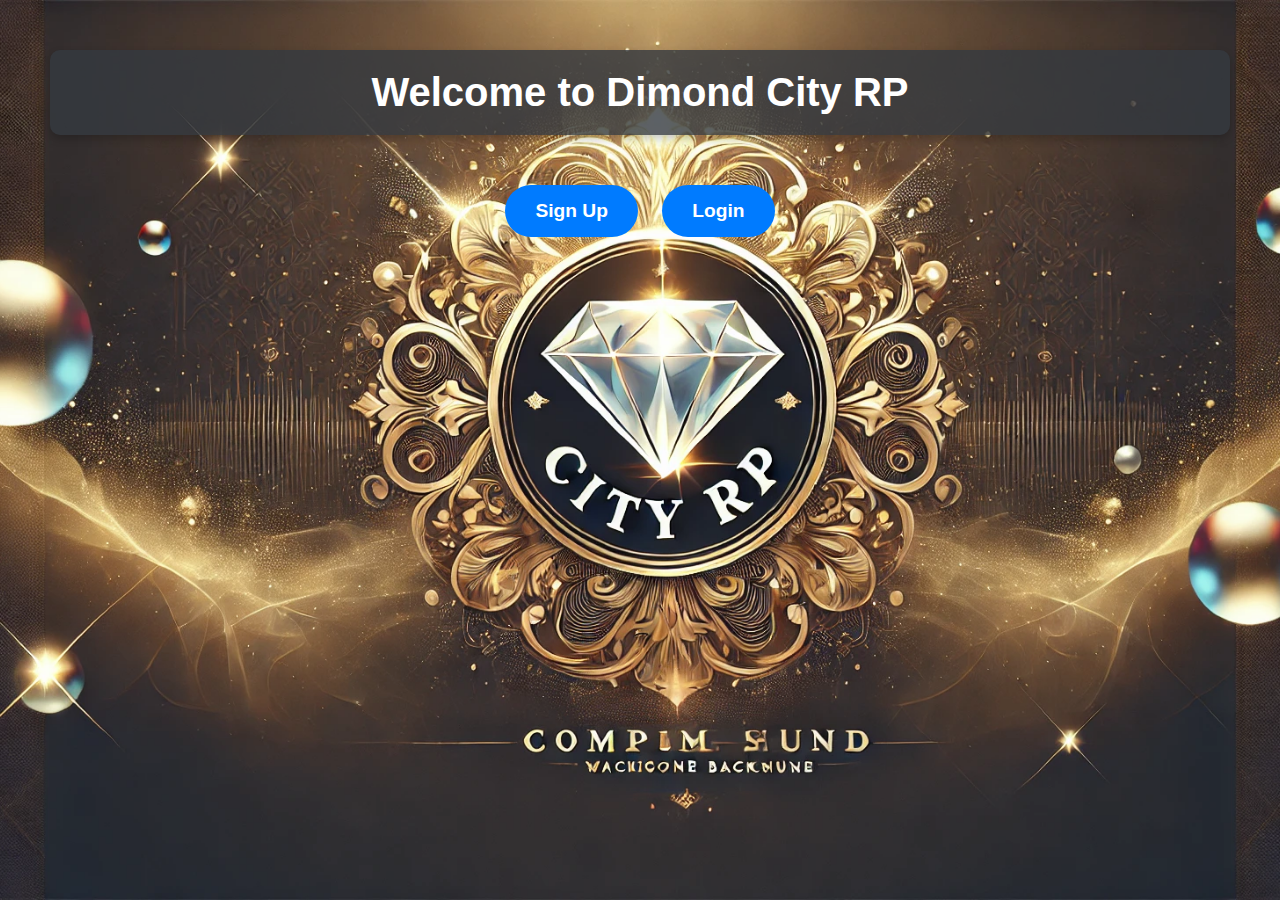
<file: index.html>
<!DOCTYPE html>
<html lang="en">
<head>
    <meta charset="UTF-8">
    <meta name="viewport" content="width=device-width, initial-scale=1.0">
    <title>Dimond City RP - Welcome</title>
    <link rel="stylesheet" href="style.index.css">
</head>
<body>
    <header>
        <h1>Welcome to Dimond City RP</h1>
    </header>
    <main>
        <a href="register.html" class="button">Sign Up</a>
        <a href="login.html" class="button">Login</a>
    </main>
</body>
</html>
</file>
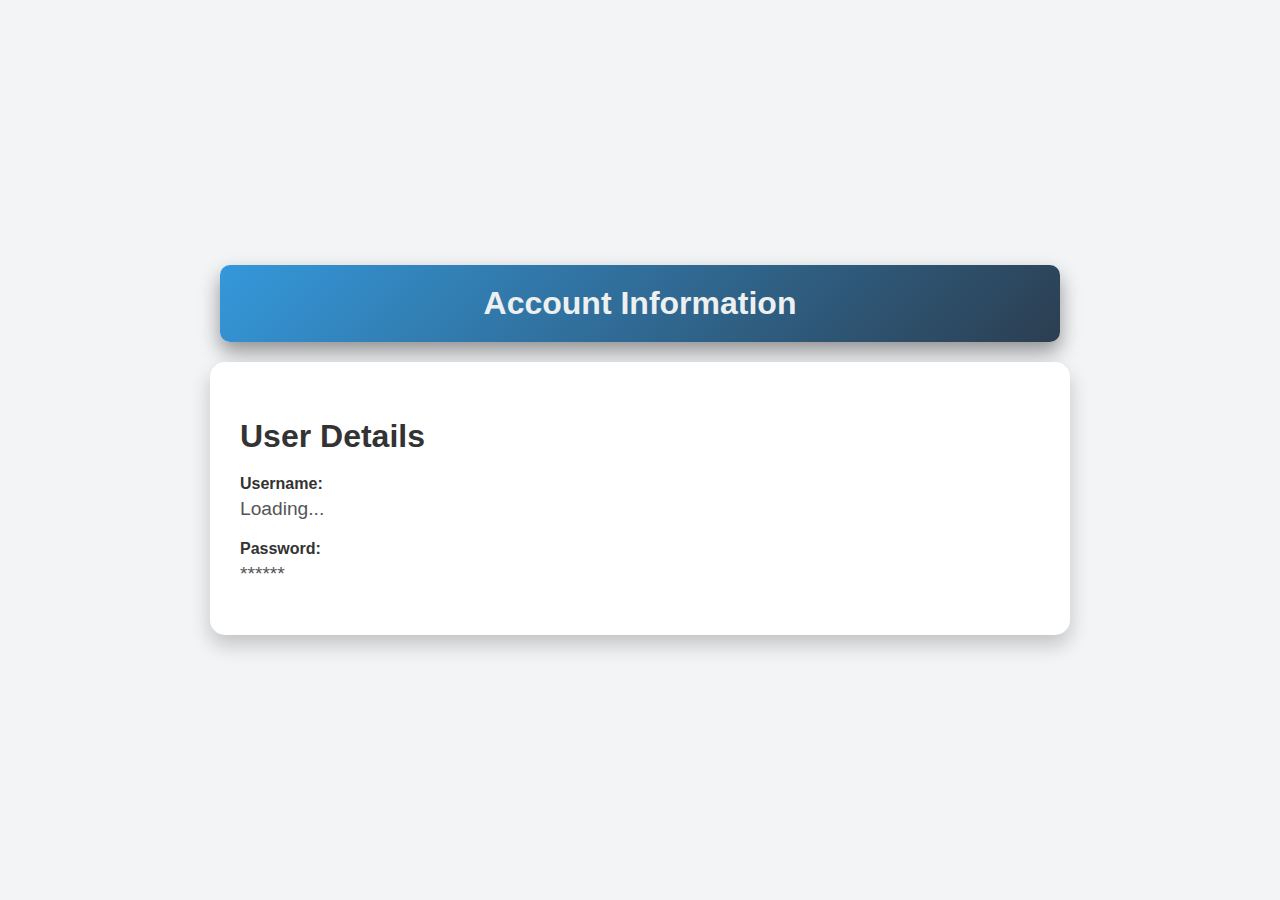
<file: account-info.html>
<!DOCTYPE html>
<html lang="en">
<head>
    <meta charset="UTF-8">
    <meta name="viewport" content="width=device-width, initial-scale=1.0">
    <title>Account Information</title>
    <link rel="stylesheet" href="style.account-info.css">
</head>
<body>
    <header>
        <h1>Account Information</h1>
    </header>
    <main>
        <section class="account-info">
            <h2>User Details</h2>
            <div class="info-item">
                <label for="username">Username:</label>
                <p id="usernameDisplay">Loading...</p>
            </div>
            <div class="info-item">
                <label for="password">Password:</label>
                <p id="passwordDisplay">******</p>
            </div>
        </section>
    </main>
    <script>
        // جلب اسم المستخدم وكلمة المرور من localStorage
        const username = localStorage.getItem('username');
        const password = localStorage.getItem('password'); // تأكد من أنك تخزن كلمة المرور بشكل آمن

        const usernameDisplay = document.getElementById('usernameDisplay');
        const passwordDisplay = document.getElementById('passwordDisplay');

        // عرض البيانات في الصفحة
        if (username) {
            usernameDisplay.textContent = username;
        }
        if (password) {
            passwordDisplay.textContent = password; // تأكد من التعامل مع كلمات المرور بشكل آمن
        }
    </script>
</body>
</html>
</file>
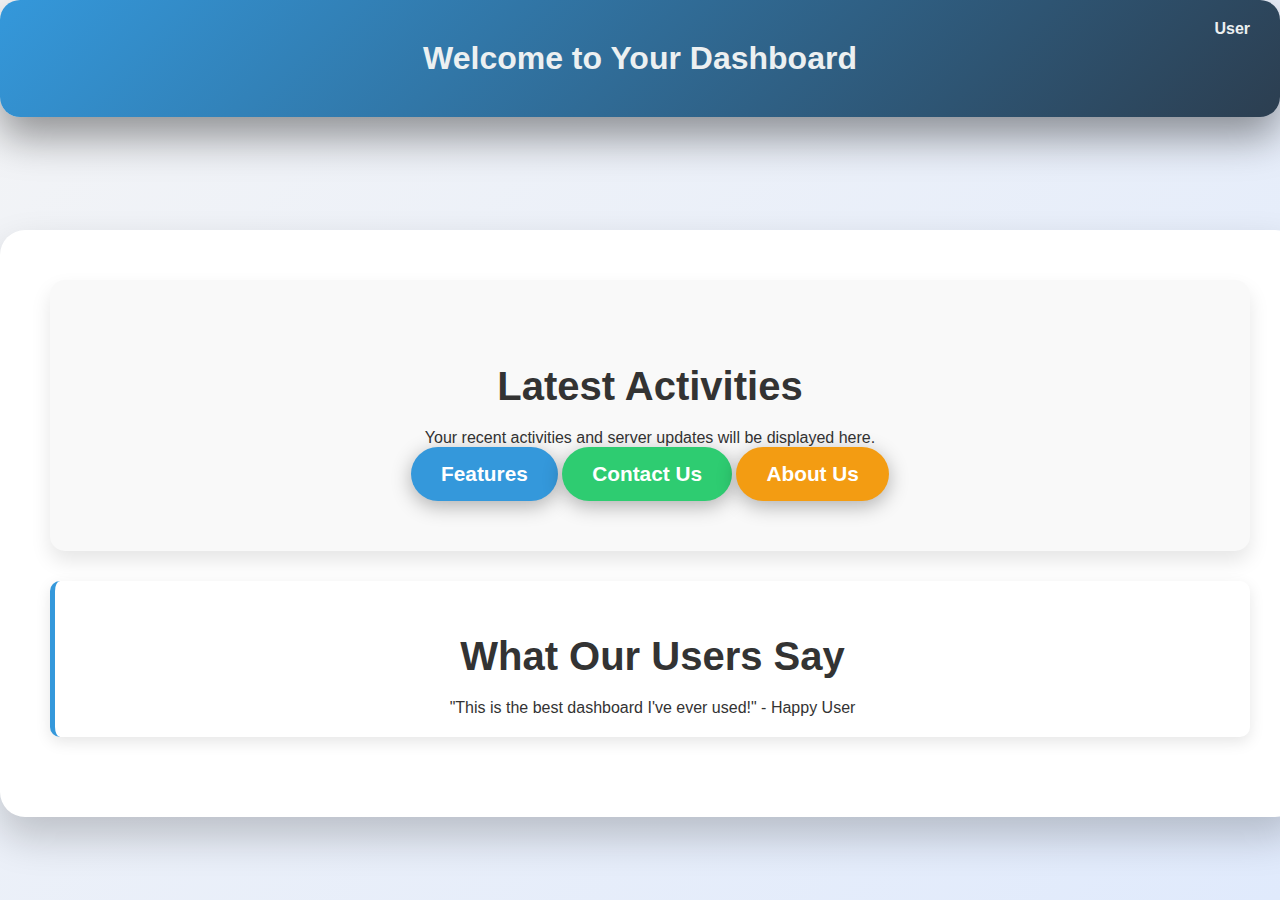
<file: dashboard.html>
<!DOCTYPE html>
<html lang="en">
<head>
    <meta charset="UTF-8">
    <meta name="viewport" content="width=device-width, initial-scale=1.0">
    <title>Dashboard - Dimond City RP</title>
    <link rel="stylesheet" href="style.dashboard.css">
</head>
<body>
    <header>
        <h1>Welcome to Your Dashboard</h1>
        <div id="userMenu" class="user-menu">
            <span id="usernameDisplay">User</span>
            <div id="userOptions" class="dropdown">
                <a href="account-info.html" id="accountInfo">حول الحساب</a>
                <a href="#" id="settings">الإعدادات</a>
                <a href="#" id="help">المساعدة</a>
                <a href="#" id="logout">تسجيل الخروج</a>
            </div>
        </div>
    </header>
    <main>
        <section class="section">
            <h2>Latest Activities</h2>
            <p>Your recent activities and server updates will be displayed here.</p>
            <div class="button-container">
                <a href="#features" class="button primary-button">Features</a>
                <a href="#contact" class="button secondary-button">Contact Us</a>
                <a href="#about" class="button tertiary-button">About Us</a>
            </div>
        </section>
        <section class="section testimonial">
            <h2>What Our Users Say</h2>
            <p>"This is the best dashboard I've ever used!" - Happy User</p>
        </section>
    </main>
    <script>
        // جلب اسم المستخدم من localStorage
        const username = localStorage.getItem('username');
        const usernameDisplay = document.getElementById('usernameDisplay');

        // عرض اسم المستخدم في الزاوية العلوية اليسرى
        if (username) {
            usernameDisplay.textContent = username;
        }

        // إضافة تأثير القائمة المنسدلة
        usernameDisplay.addEventListener('click', function() {
            document.getElementById('userOptions').classList.toggle('show');
        });

        // التعامل مع الخيارات
        document.getElementById('accountInfo').addEventListener('click', function() {
            alert('اسم المستخدم: ' + username);
        });

        document.getElementById('logout').addEventListener('click', function() {
            // إزالة اسم المستخدم من localStorage
            localStorage.removeItem('username');
            // إعادة التوجيه إلى صفحة تسجيل الدخول
            window.location.href = 'login.html';
        });
    </script>
</body>
</html>
</file>
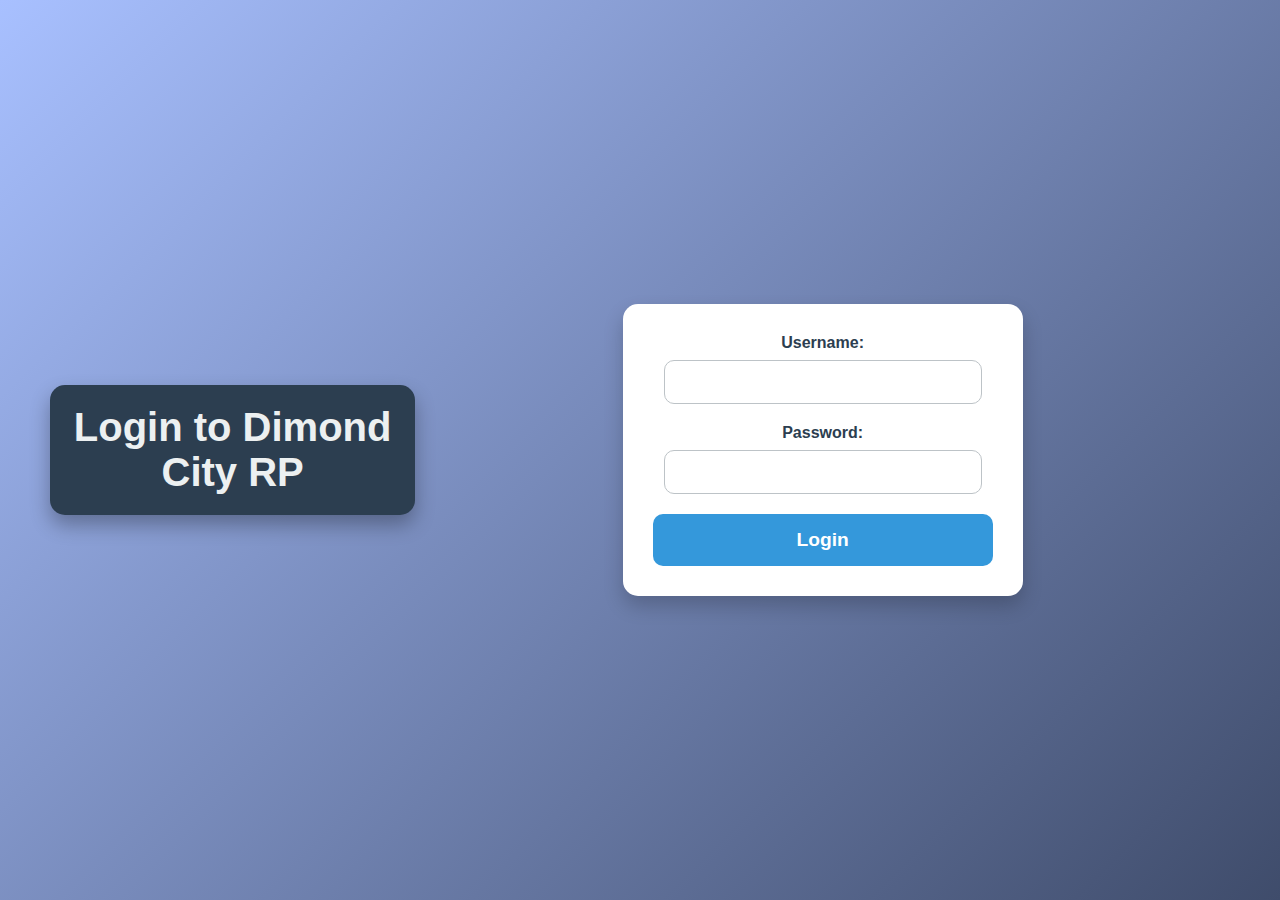
<file: login.html>
<!DOCTYPE html>
<html lang="en">
<head>
    <meta charset="UTF-8">
    <meta name="viewport" content="width=device-width, initial-scale=1.0">
    <title>Login - Dimond City RP</title>
    <link rel="stylesheet" href="style.login.css">
</head>
<body>
    <header>
        <h1>Login to Dimond City RP</h1>
    </header>
    <main>
        <form id="loginForm">
            <label for="username">Username:</label>
            <input type="text" id="username" required>
            <label for="password">Password:</label>
            <input type="password" id="password" required>
            <button type="submit">Login</button>
        </form>
    </main>
    <script>
        document.getElementById('loginForm').addEventListener('submit', function(event) {
            event.preventDefault();

            const username = document.getElementById('username').value;

            // تخزين اسم المستخدم في localStorage
            localStorage.setItem('username', username);

            // إعادة توجيه المستخدم إلى صفحة الـ Dashboard
            window.location.href = 'dashboard.html';
        });
    </script>
</body>
</html>
</file>
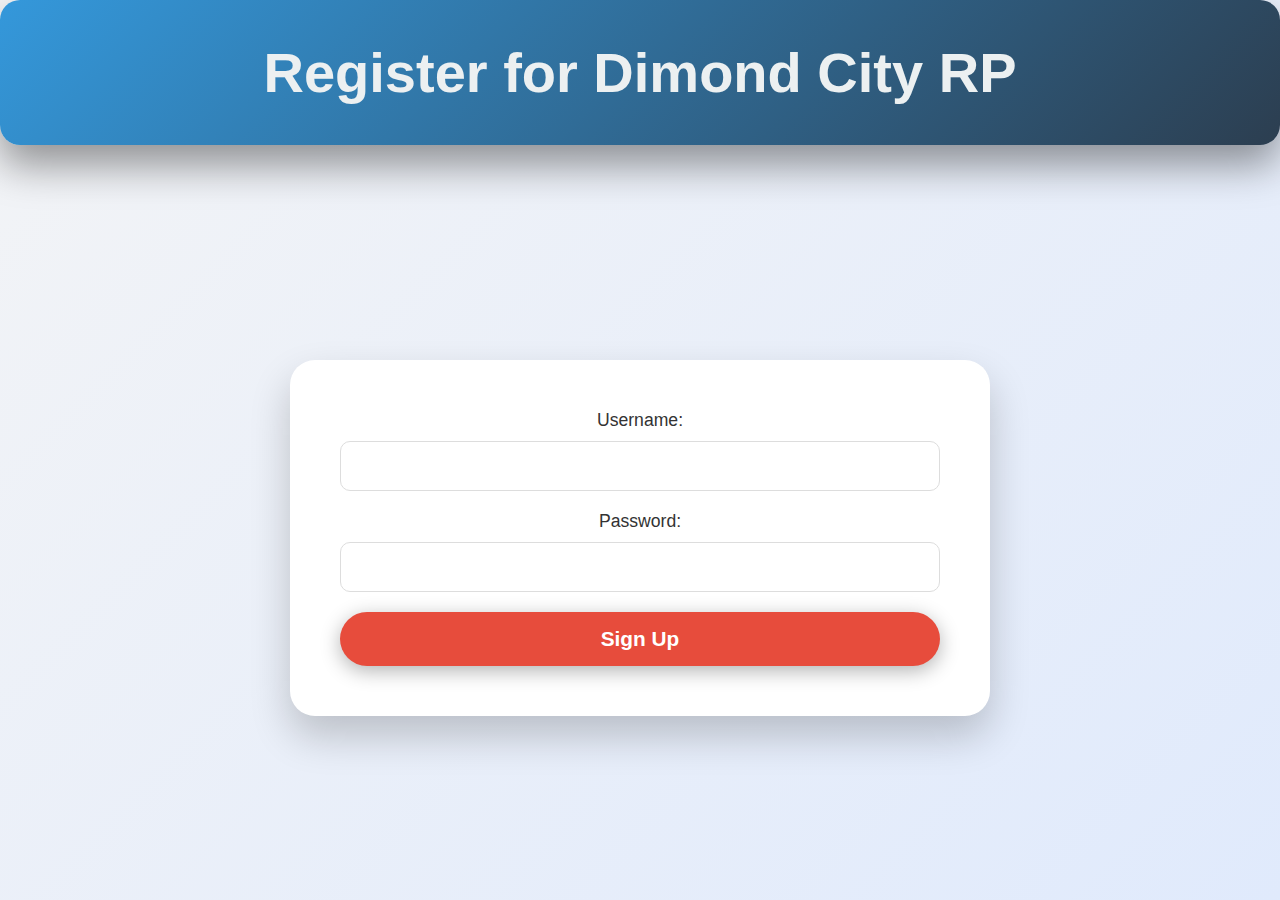
<file: register.html>
<!DOCTYPE html>
<html lang="en">
<head>
    <meta charset="UTF-8">
    <meta name="viewport" content="width=device-width, initial-scale=1.0">
    <title>Register - Dimond City RP</title>
    <link rel="stylesheet" href="style.register.css">
</head>
<body>
    <header>
        <h1>Register for Dimond City RP</h1>
    </header>
    <main>
        <form id="registerForm">
            <label for="username">Username:</label>
            <input type="text" id="username" required>
            <label for="password">Password:</label>
            <input type="password" id="password" required>
            <button type="submit">Sign Up</button>
        </form>
    </main>
    <script src="script.js"></script>
</body>
</html>
</file>
<file: style.index.css>
/* Reset some default styles */
body, h1, a {
    margin: 0;
    padding: 0;
    box-sizing: border-box;
}

/* Basic body styles */
body {
    font-family: 'Segoe UI', Tahoma, Geneva, Verdana, sans-serif;
    background: url('imge.webp') no-repeat center center fixed;
    background-size: cover;
    color: #333;
    text-align: center;
    padding: 50px;
}

/* Header styles */
header {
    background-color: rgba(52, 58, 64, 0.8); /* Semi-transparent background */
    color: white;
    padding: 20px 0;
    border-radius: 10px;
    box-shadow: 0 4px 8px rgba(0,0,0,0.2);
}

h1 {
    font-size: 2.5em;
    margin: 0;
}

/* Main content styles */
main {
    margin-top: 40px;
}

.button {
    display: inline-block;
    padding: 15px 30px;
    margin: 10px;
    text-decoration: none;
    color: white;
    background-color: #007bff;
    border-radius: 30px;
    font-size: 1.2em;
    font-weight: bold;
    transition: background-color 0.3s, transform 0.2s;
}

.button:hover {
    background-color: #0056b3;
    transform: scale(1.05);
}

.button:active {
    background-color: #004085;
    transform: scale(0.95);
}
</file>
<file: style.account-info.css>
/* Reset default margins and paddings */
body, h1, p, label {
    margin: 0;
    padding: 0;
    box-sizing: border-box;
}

/* Basic body styles */
body {
    font-family: 'Roboto', sans-serif;
    background: #f3f4f6;
    color: #333;
    text-align: center;
    padding: 0;
    min-height: 100vh;
    display: flex;
    flex-direction: column;
    align-items: center;
    justify-content: center;
}

/* Header styles */
header {
    background: linear-gradient(135deg, #3498db, #2c3e50);
    color: #ecf0f1;
    padding: 20px;
    border-radius: 10px;
    box-shadow: 0 10px 20px rgba(0, 0, 0, 0.4);
    width: 100%;
    max-width: 800px;
    margin-bottom: 20px;
}

/* Main content styles */
main {
    background: #ffffff;
    padding: 30px;
    border-radius: 15px;
    box-shadow: 0 10px 20px rgba(0, 0, 0, 0.2);
    max-width: 800px;
    width: 100%;
}

/* Account info styles */
.account-info {
    text-align: left;
}

.account-info h2 {
    font-size: 2em;
    color: #333;
    margin-bottom: 20px;
}

.info-item {
    margin-bottom: 20px;
}

.info-item label {
    display: block;
    font-weight: bold;
    margin-bottom: 5px;
}

.info-item p {
    font-size: 1.2em;
    color: #555;
}
</file>
<file: style.dashboard.css>
/* Reset default margins and paddings */
body, h1, p, a, .card, .section {
    margin: 0;
    padding: 0;
    box-sizing: border-box;
}

/* Basic body styles */
body {
    font-family: 'Roboto', sans-serif;
    background: linear-gradient(135deg, #f3f4f6, #e0eafc);
    color: #333;
    text-align: center;
    padding: 0;
    min-height: 100vh;
    display: flex;
    flex-direction: column;
    align-items: center;
    justify-content: center;
}

/* Header styles */
header {
    background: linear-gradient(135deg, #3498db, #2c3e50);
    color: #ecf0f1;
    padding: 40px;
    border-radius: 20px;
    box-shadow: 0 20px 40px rgba(0, 0, 0, 0.4);
    margin-bottom: 30px;
    width: 100%;
    max-width: 1200px;
    position: relative;
}

/* User menu styles */
.user-menu {
    position: absolute;
    top: 20px;
    right: 20px;
    display: flex;
    align-items: center;
    cursor: pointer;
    transition: transform 0.3s;
}

.user-menu:hover {
    transform: scale(1.1);
}

#usernameDisplay {
    font-weight: bold;
    color: #ecf0f1;
    margin-right: 10px;
}

/* Dropdown menu styles */
.dropdown {
    display: none;
    position: absolute;
    top: 60px;
    right: 0;
    background-color: #2c3e50;
    min-width: 180px;
    border-radius: 10px;
    box-shadow: 0px 8px 16px 0px rgba(0,0,0,0.3);
    z-index: 1;
    opacity: 0;
    transition: opacity 0.3s ease;
}

.dropdown.show {
    display: block;
    opacity: 1;
}

.dropdown a {
    color: white;
    padding: 12px 16px;
    text-decoration: none;
    display: block;
    border-bottom: 1px solid #34495e;
    transition: background-color 0.3s;
}

.dropdown a:hover {
    background-color: #34495e;
}

.dropdown a:last-child {
    border-bottom: none;
}

/* Main content styles */
main {
    background: #ffffff;
    padding: 50px;
    border-radius: 25px;
    box-shadow: 0 20px 40px rgba(0, 0, 0, 0.2);
    max-width: 1200px;
    width: 100%;
    margin: auto;
}

/* Section styles */
.section {
    background: #f9f9f9;
    padding: 50px;
    border-radius: 15px;
    box-shadow: 0 10px 20px rgba(0, 0, 0, 0.1);
    margin-bottom: 30px;
}

/* Section header */
.section h2 {
    font-size: 2.5em;
    color: #333;
    margin-bottom: 20px;
}

/* Stylish button */
.button {
    display: inline-block;
    padding: 15px 30px;
    text-decoration: none;
    color: #ffffff;
    border-radius: 30px;
    font-size: 1.3em;
    font-weight: 600;
    cursor: pointer;
    transition: background-color 0.3s, transform 0.3s, box-shadow 0.3s;
    box-shadow: 0 5px 20px rgba(0, 0, 0, 0.3);
}

.primary-button {
    background-color: #3498db;
}

.primary-button:hover {
    background-color: #2980b9;
}

.secondary-button {
    background-color: #2ecc71;
}

.secondary-button:hover {
    background-color: #27ae60;
}

.tertiary-button {
    background-color: #f39c12;
}

.tertiary-button:hover {
    background-color: #e67e22;
}

/* Testimonial styles */
.testimonial {
    background: #ffffff;
    border-left: 5px solid #3498db;
    padding: 20px;
    border-radius: 10px;
    box-shadow: 0 5px 15px rgba(0, 0, 0, 0.1);
}

/* Card container */
.card {
    background: #ffffff;
    border-radius: 20px;
    padding: 30px;
    box-shadow: 0 15px 30px rgba(0, 0, 0, 0.1);
    margin-bottom: 30px;
    position: relative;
    overflow: hidden;
    transition: transform 0.3s, box-shadow 0.3s;
}

/* Card title and content */
.card h2 {
    font-size: 2.2em;
    margin-bottom: 20px;
    color: #2c3e50;
}

.card p {
    font-size: 1.2em;
    color: #666;
}

/* Card hover effect */
.card::before {
    content: '';
    position: absolute;
    top: 0;
    left: 0;
    width: 100%;
    height: 100%;
    background: rgba(52, 152, 219, 0.1);
    transition: opacity 0.3s;
    opacity: 0;
}

.card:hover::before {
    opacity: 1;
}

.card:hover {
    box-shadow: 0 20px 40px rgba(0, 0, 0, 0.3);
    transform: translateY(-10px);
}
</file>
<file: style.login.css>
/* Reset default margins and paddings */
body, h1, form, label, input, button {
    margin: 0;
    padding: 0;
    box-sizing: border-box;
}

/* Basic body styles */
body {
    font-family: 'Roboto', sans-serif;
    background: linear-gradient(135deg, #a8c0ff, #3f4c6b);
    color: #333;
    text-align: center;
    padding: 50px;
    min-height: 100vh;
    display: flex;
    justify-content: center;
    align-items: center;
}

/* Header styles */
header {
    background-color: #2c3e50;
    color: #ecf0f1;
    padding: 20px;
    border-radius: 15px;
    box-shadow: 0 10px 20px rgba(0, 0, 0, 0.3);
}

h1 {
    font-size: 2.5em;
    margin: 0;
}

/* Main content styles */
main {
    display: flex;
    justify-content: center;
    align-items: center;
    width: 100%;
}

form {
    background: #ffffff;
    padding: 30px;
    border-radius: 15px;
    box-shadow: 0 10px 20px rgba(0, 0, 0, 0.2);
    max-width: 400px;
    width: 100%;
    margin: auto;
}

label {
    display: block;
    font-weight: 600;
    margin-bottom: 8px;
    color: #2c3e50;
}

input {
    width: calc(100% - 22px); /* Full width minus padding and border */
    padding: 12px;
    margin-bottom: 20px;
    border: 1px solid #bdc3c7;
    border-radius: 10px;
    font-size: 1em;
    outline: none;
    transition: border-color 0.3s;
}

input:focus {
    border-color: #3498db;
}

button {
    width: 100%;
    padding: 15px;
    border: none;
    border-radius: 10px;
    background-color: #3498db;
    color: #ffffff;
    font-size: 1.2em;
    font-weight: 600;
    cursor: pointer;
    transition: background-color 0.3s, transform 0.2s;
}

button:hover {
    background-color: #2980b9;
    transform: scale(1.05);
}

button:active {
    background-color: #1f618d;
    transform: scale(0.95);
}
</file>
<file: style.register.css>
/* Reset default margins and paddings */
body, h1, p, a, form, input, button {
    margin: 0;
    padding: 0;
    box-sizing: border-box;
}

/* Basic body styles */
body {
    font-family: 'Roboto', sans-serif;
    background: linear-gradient(135deg, #f3f4f6, #e0eafc);
    color: #333;
    text-align: center;
    padding: 0;
    min-height: 100vh;
    display: flex;
    flex-direction: column;
    align-items: center;
    justify-content: center;
}

/* Header styles */
header {
    background: linear-gradient(135deg, #3498db, #2c3e50);
    color: #ecf0f1;
    padding: 40px;
    border-radius: 20px;
    box-shadow: 0 20px 40px rgba(0, 0, 0, 0.4);
    margin-bottom: 30px;
    width: 100%;
    max-width: 1200px;
}

h1 {
    font-size: 3.5em;
    margin: 0;
}

/* Main content styles */
main {
    background: #ffffff;
    padding: 50px;
    border-radius: 25px;
    box-shadow: 0 20px 40px rgba(0, 0, 0, 0.2);
    max-width: 600px;
    width: 100%;
    margin: auto;
}

/* Form styles */
form {
    display: flex;
    flex-direction: column;
}

label {
    font-size: 1.1em;
    margin-bottom: 10px;
    color: #333;
}

input {
    padding: 15px;
    border-radius: 10px;
    border: 1px solid #ddd;
    margin-bottom: 20px;
    font-size: 1em;
    transition: border-color 0.3s;
}

input:focus {
    border-color: #3498db;
    outline: none;
}

/* Stylish button */
button {
    padding: 15px 30px;
    text-decoration: none;
    color: #ffffff;
    background-color: #e74c3c;
    border: none;
    border-radius: 30px;
    font-size: 1.3em;
    font-weight: 600;
    cursor: pointer;
    transition: background-color 0.3s, transform 0.3s, box-shadow 0.3s;
    box-shadow: 0 5px 20px rgba(0, 0, 0, 0.3);
}

button:hover {
    background-color: #c0392b;
    transform: scale(1.05);
    box-shadow: 0 10px 30px rgba(0, 0, 0, 0.4);
}

button:active {
    background-color: #a93226;
    transform: scale(0.95);
    box-shadow: 0 5px 15px rgba(0, 0, 0, 0.3);
}
</file>
